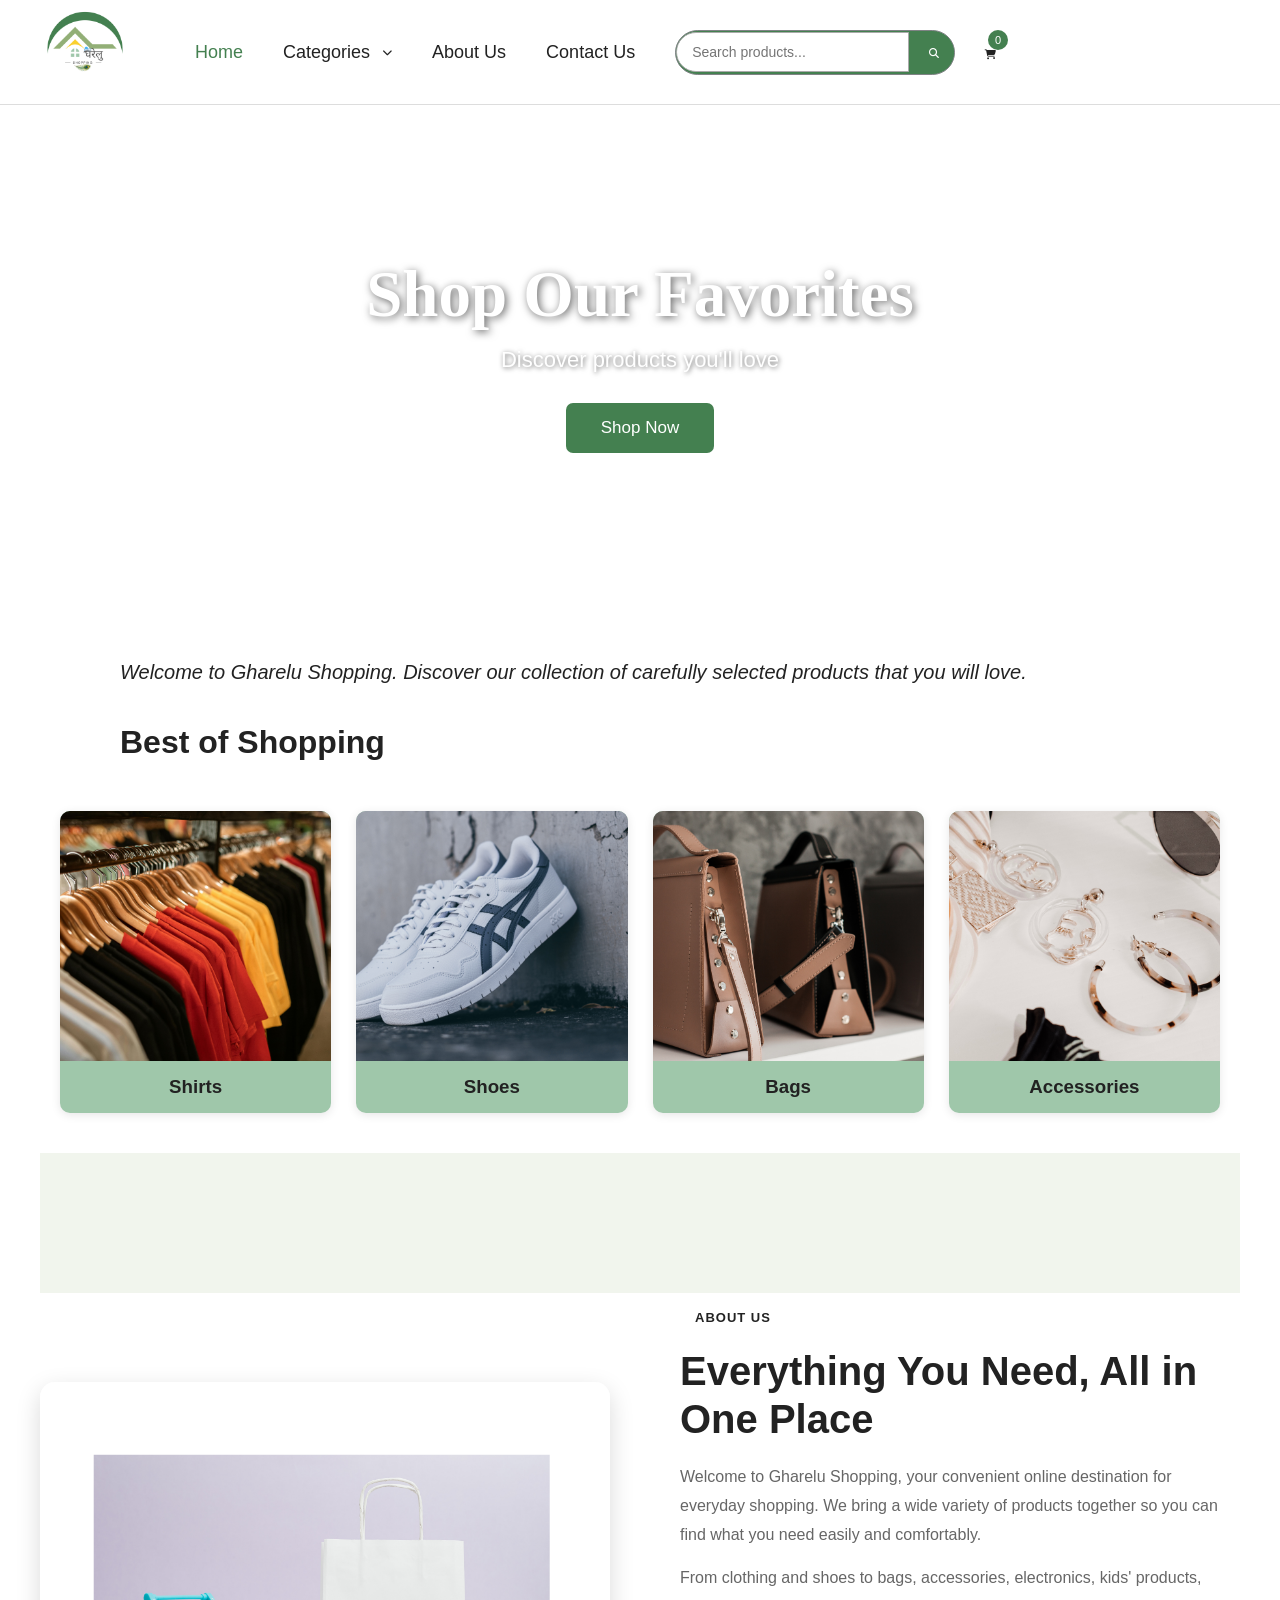
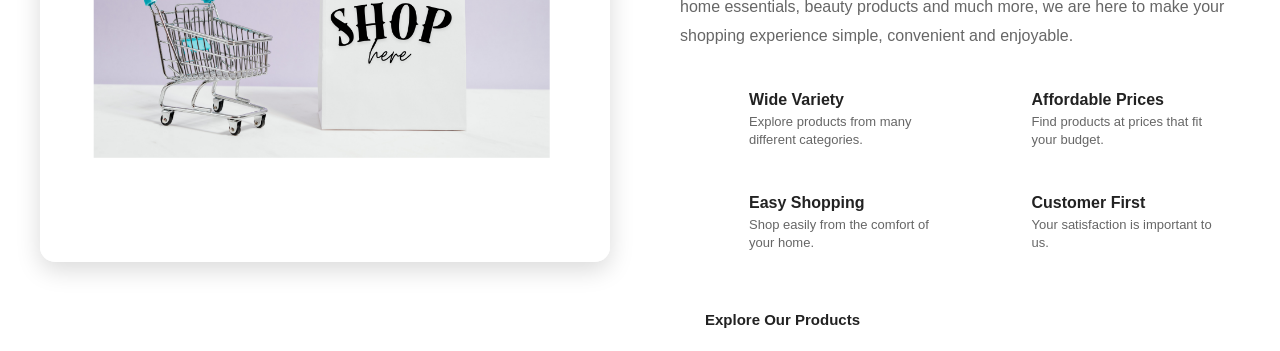
<file: index.html>
<!DOCTYPE html>
<html lang="en">

<head>
    <meta charset="UTF-8">
    <meta name="viewport" content="width=device-width, initial-scale=1.0">
        <title>Gharelu Shopping</title>

        <!-- CSS -->
    <link rel="stylesheet" href="style.css">
    <!-- Font Awesome -->
    <link rel="stylesheet"
        href="https://cdnjs.cloudflare.com/ajax/libs/font-awesome/6.5.2/css/all.min.css">
</head>
<body>
    <!-- =========================
        HEADER
    ========================== -->

    <header class="header">
        <!-- LOGO -->
        <div class="profile-dropdown">
    <button class="profile-btn">
        <img src="images/gharelu shopping 3.png"alt="Profile">
    </button>

    <div class="profile-menu">
        <a href="profile.html">
            <i class="fa-solid fa-user"> </i>My Profile
        </a>

        <a href="orders.html">
            <i class="fa-solid fa-box"></i>
            My Orders
        </a>

        <a href="login.html">
            <i class="fa-solid fa-right-to-bracket"></i>
            Login
        </a>

        <a href="register.html">
            <i class="fa-solid fa-user-plus"></i>
            Register
        </a>

    </div>

</div>

        <!-- =========================
            NAVIGATION
        ========================== -->

        <nav class="navbar">
            <!-- HOME -->
            <a href="index.html" class="active">Home</a>

        <!-- =========================
                CATEGORIES DROPDOWN
            ========================== -->

            <div class="category-dropdown">
                <a href="categories.html" class="category-link">Categories
                    <i class="fa-solid fa-chevron-down"></i>
                </a>
                <div class="category-menu">
                    <a href="clothes.html">Clothes</a>
                    <a href="electronics.html">Electronics</a>
                    <a href="kids.html">Kids</a>
                    <a href="skin-care.html">Skin Care</a>
                    <a href="home-living.html">Home & Living</a>
                    <a href="beauty.html">Beauty</a>
                </div>
            </div>

            <!-- ABOUT -->
                <a href="#about" class="about-us-btn">About Us</a>

    <!-- CONTACT -->
    <a href="contact">Contact Us</a>


        <!-- =========================
            RIGHT SIDE
        ========================== -->

        <div class="header-right">

            <!-- SEARCH -->
            <div class="search-box">

    <input
        type="text"
        id="searchInput"
        placeholder="Search products..."
    >

    <button
        type="button"
        onclick="searchProducts()">

        <i class="fa-solid fa-magnifying-glass"></i>
    </button>
</div>

            <!-- CART -->
            <a href="cart.html" class="cart">
                <i class="fa-solid fa-cart-shopping"></i>
                <span id="cartCount">0</span>
            </a>
        </div>
    </header>


    <!-- =========================
        HERO SECTION
    ========================== -->

    <section class="hero">

        <!-- BACKGROUND SLIDES -->

        <div class="slide slide1"></div>
        <div class="slide slide2"></div>
        <div class="slide slide3"></div>
        <div class="slide slide4"></div>


        <!-- HERO CONTENT -->

        <div class="hero-content">
            <h1> Shop Our Favorites</h1>
            <p>Discover products you'll love</p>
            <a href="categories.html" class="shop-btn"> Shop Now</a>
        </div>
    </section>


    <!-- =========================
        WELCOME SECTION
    ========================== -->

    <section class="content">

        <p>
            Welcome to Gharelu Shopping.
            Discover our collection of carefully selected
            products that you will love.
        </p>

        <h2>
            Best of Shopping
        </h2>

    </section>


    <!-- =========================
        PHOTO GALLERY
    ========================== -->

    <section class="photo-gallery">

        <!-- SHIRTS -->

        <a href="clothes.html" class="photo-card">
            <img src="images/t-shirt2.png"alt="Shirts">
            <h3>Shirts</h3>
        </a>


        <!-- SHOES -->

        <a href="clothes.html" class="photo-card">
            <img src="images/shoes.png"alt="Shoes">
            <h3>Shoes</h3>
        </a>


    <!-- BAGS -->
        <a href="clothes.html" class="photo-card">
            <img src="images/bags.png"alt="Bags">
            <h3>Bags</h3>
        </a>

        <!-- ACCESSORIES -->
        <a href="clothes.html" class="photo-card">
            <img src="images/accessories.png" alt="Accessories">
            <h3>Accessories</h3>
        </a>
    </section>

    <!-- =========================
    JAVASCRIPT
    ========================== -->
    <script src="script.js"></script>



    <!-- =========================================
    ABOUT SECTION
========================================= -->

<section class="about-section" id="about">
        <!-- your About Us content -->
</section>
    <div class="about-container">

        <!-- ABOUT IMAGE -->
        <div class="about-image">
            <img src="images/shop.png" alt="Gharelu Shopping">
        </div>

        <!-- ABOUT CONTENT -->
        <div class="about-content">

            <span class="about-tag">ABOUT US</span>

            <h2>
                Everything You Need,
                <span>All in One Place</span>
            </h2>

            <p>
                Welcome to Gharelu Shopping, your convenient online
                destination for everyday shopping. We bring a wide
                variety of products together so you can find what you
                need easily and comfortably.
            </p>

            <p>
                From clothing and shoes to bags, accessories, electronics,
                kids' products, home essentials, beauty products and much
                more, we are here to make your shopping experience simple,
                convenient and enjoyable.
            </p>

            <!-- ABOUT FEATURES -->
            <div class="about-features">

                <div class="about-feature">
                    <div class="about-icon">
                        <i class="fas fa-shopping-bag"></i>
                    </div>

                    <div>
                        <h3>Wide Variety</h3>
                        <p>
                            Explore products from many different categories.
                        </p>
                    </div>
                </div>

                <div class="about-feature">
                    <div class="about-icon">
                        <i class="fas fa-tags"></i>
                    </div>

                    <div>
                        <h3>Affordable Prices</h3>
                        <p>
                            Find products at prices that fit your budget.
                        </p>
                    </div>
                </div>

                <div class="about-feature">
                    <div class="about-icon">
                        <i class="fas fa-truck"></i>
                    </div>

                    <div>
                        <h3>Easy Shopping</h3>
                        <p>
                            Shop easily from the comfort of your home.
                        </p>
                    </div>
                </div>

                <div class="about-feature">
                    <div class="about-icon">
                        <i class="fas fa-heart"></i>
                    </div>

                    <div>
                        <h3>Customer First</h3>
                        <p>
                            Your satisfaction is important to us.
                        </p>
                    </div>
                </div>

            </div>

            <!-- BUTTON -->
            <a href="categories.html" class="about-btn">
                Explore Our Products
            </a>

        </div>

    </div>

</section>
</file>
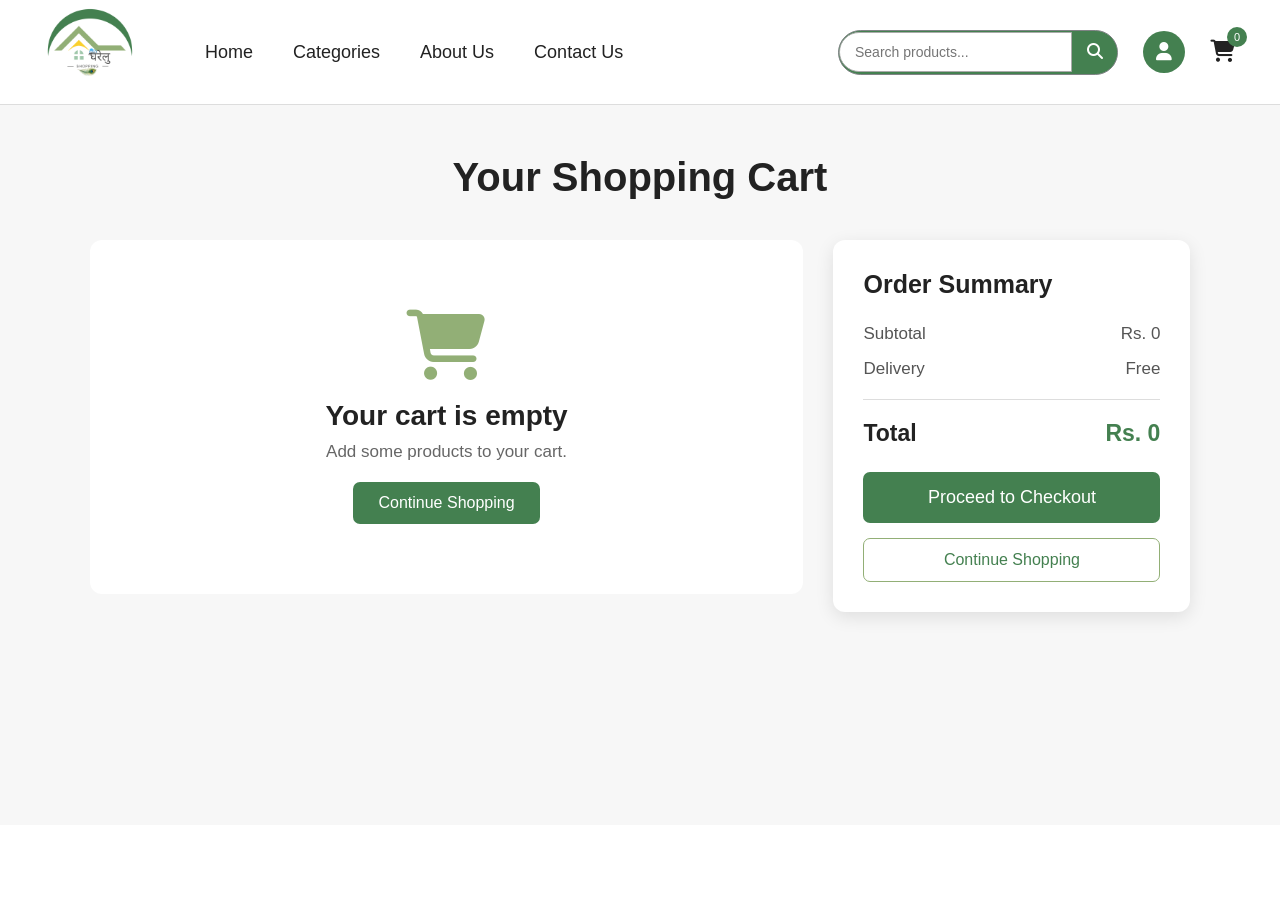
<file: cart.html>
<!DOCTYPE html>
<html lang="en">

<head>

    <meta charset="UTF-8">

    <meta name="viewport" content="width=device-width, initial-scale=1.0">

    <title>Shopping Cart - Gharelu Shopping</title>

    <!-- CSS -->
    <link rel="stylesheet" href="style.css">

    <!-- Font Awesome -->
    <link rel="stylesheet"
        href="https://cdnjs.cloudflare.com/ajax/libs/font-awesome/6.5.2/css/all.min.css">

</head>

<body>

    <!-- =========================
         HEADER
    ========================== -->

    <header class="header">

        <!-- LOGO -->

        <div class="logo">

            <a href="index.html">

                <img
                    src="images/gharelu shopping 3.png"
                    alt="Gharelu Shopping">

            </a>

        </div>


        <!-- NAVIGATION -->

        <nav class="navbar">

            <a href="index.html">
                Home
            </a>

            <a href="categories.html">
                Categories
            </a>

            <a href="about.html">
                About Us
            </a>

            <a href="contact.html">
                Contact Us
            </a>

        </nav>


        <!-- RIGHT SIDE -->

        <div class="header-right">

            <!-- SEARCH -->

            <div class="search-box">

                <input
                    type="text"
                    placeholder="Search products..."
                >

                <button type="button">

                    <i class="fa-solid fa-magnifying-glass"></i>

                </button>

            </div>


            <!-- PROFILE -->

            <a href="profile.html" class="profile">

                <i class="fa-solid fa-user"></i>

            </a>


            <!-- CART -->

            <a href="cart.html" class="cart">

                <i class="fa-solid fa-cart-shopping"></i>

                <span id="cartCount">0</span>

            </a>

        </div>

    </header>


    <!-- =========================
         CART
    ========================== -->

    <main class="cart-page">

        <h1>
            Your Shopping Cart
        </h1>


        <div class="cart-layout">

            <!-- CART PRODUCTS -->

            <div class="cart-products">

                <div id="cartContainer">

                    <!-- JavaScript adds products here -->

                </div>

            </div>


            <!-- CART SUMMARY -->

            <div class="cart-summary">

                <h2>
                    Order Summary
                </h2>

                <div class="summary-row">

                    <span>
                        Subtotal
                    </span>

                    <span id="cartTotal">
                        Rs. 0
                    </span>

                </div>


                <div class="summary-row">

                    <span>
                        Delivery
                    </span>

                    <span>
                        Free
                    </span>

                </div>


                <hr>


                <div class="summary-total">

                    <span>
                        Total
                    </span>

                    <span id="summaryTotal">
                        Rs. 0
                    </span>

                </div>


                <button
                    class="checkout-btn"
                    onclick="checkout()">

                    Proceed to Checkout

                </button>


                <a
                    href="categories.html"
                    class="continue-shopping">

                    Continue Shopping

                </a>

            </div>

        </div>

    </main>


    <!-- JAVASCRIPT -->

    <script src="script.js"></script>

</body>

</html>
</file>
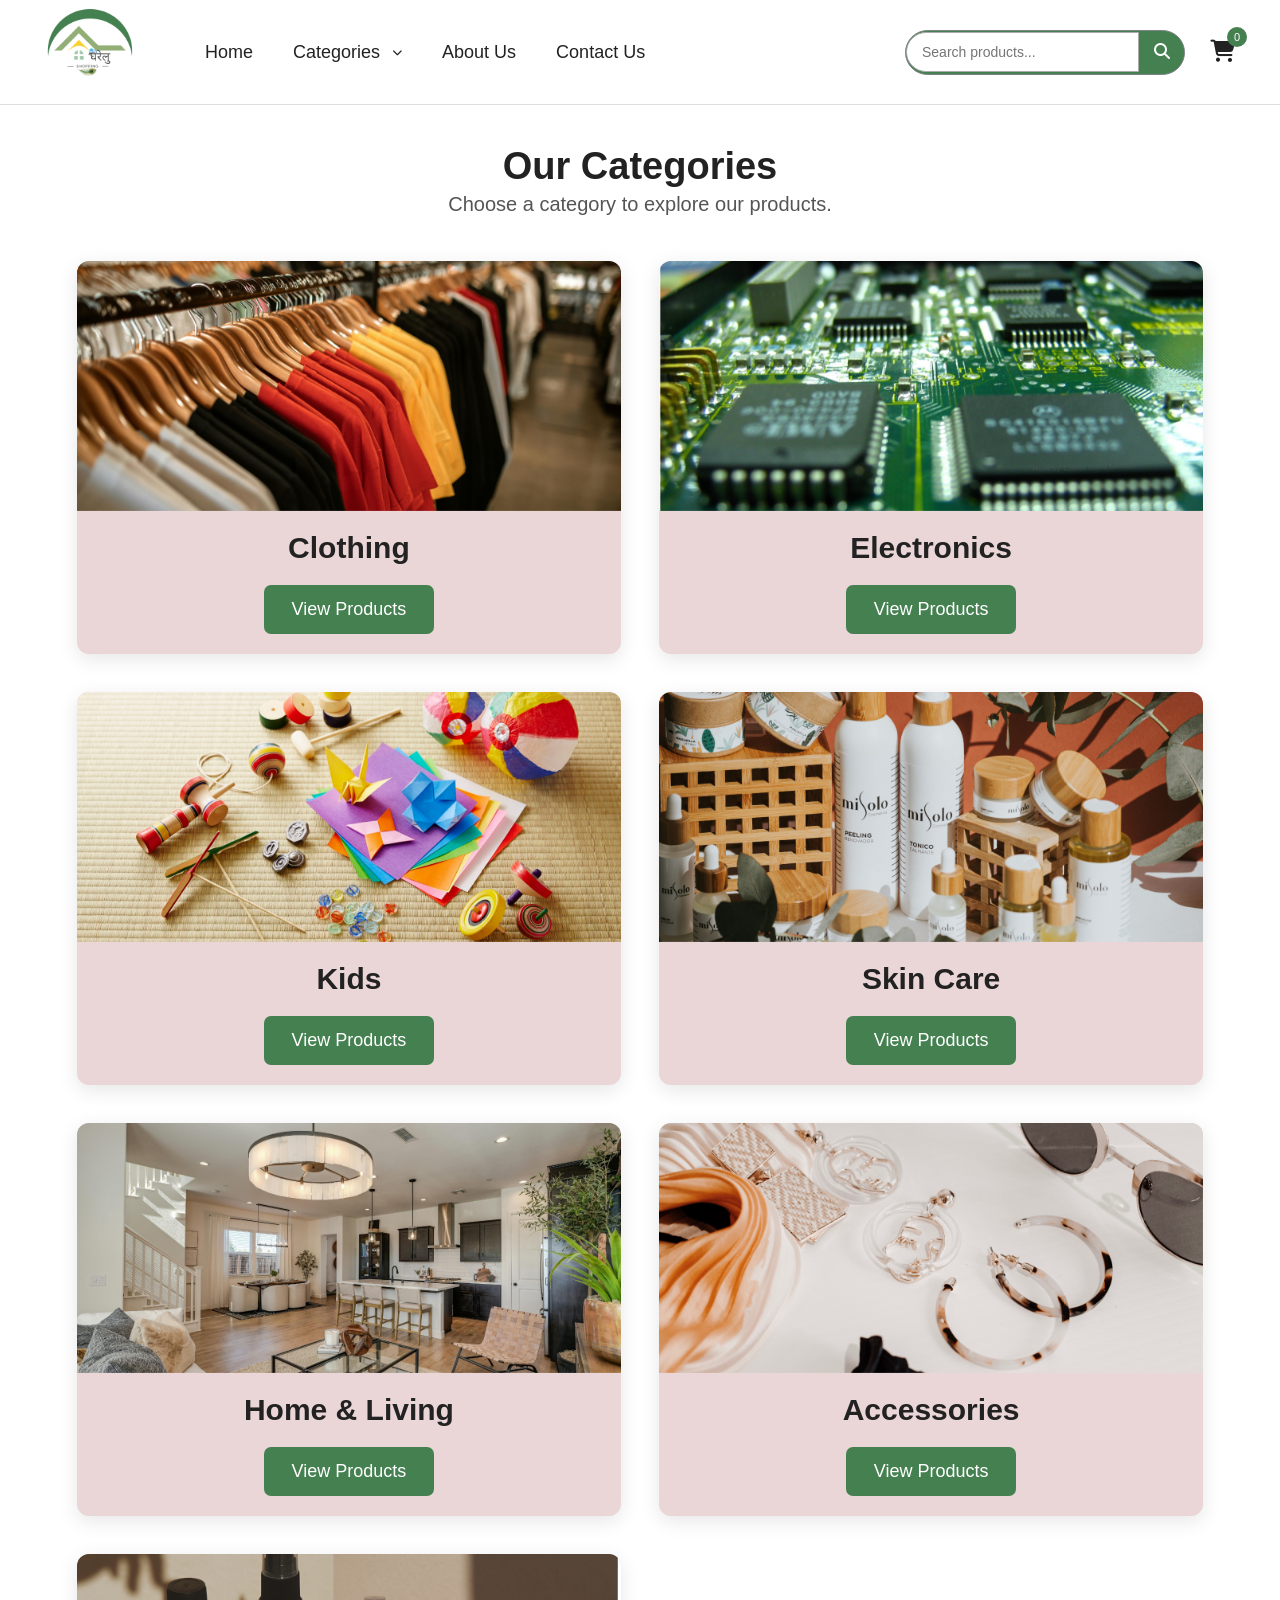
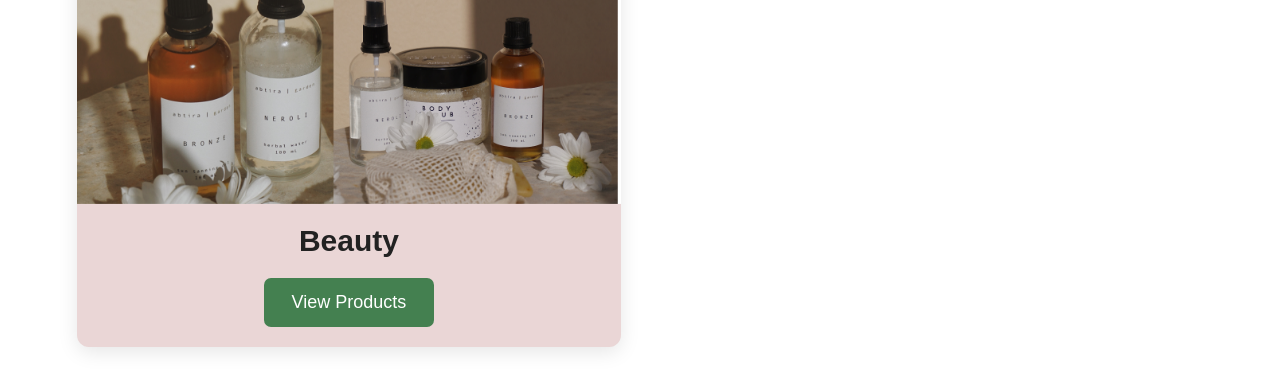
<file: categories.html>
<!DOCTYPE html>
<html lang="en">
<head>
    <meta charset="UTF-8">
    <meta name="viewport"
        content="width=device-width, initial-scale=1.0">
    <title>Categories - Gharelu Shopping</title>
    <link rel="stylesheet" href="style.css">
    <link rel="stylesheet"
        href="https://cdnjs.cloudflare.com/ajax/libs/font-awesome/6.5.2/css/all.min.css">
</head>

<body>


    <!-- =========================
        HEADER
    ========================== -->

    <header class="header">

        <!-- LOGO -->

        <div class="logo">

            <a href="index.html">

                <img
                    src="images/gharelu shopping 3.png"
                    alt="Gharelu Shopping"
                >

            </a>

        </div>


        <!-- NAVIGATION -->

        <nav class="navbar">

            <a href="index.html">
                Home
            </a>


            <!-- CATEGORY DROPDOWN -->

            <div class="category-dropdown">

                <a href="categories.html" class="category-link">

                    Categories

                    <i class="fa-solid fa-chevron-down"></i>

                </a>


                <div class="category-menu">

                    <a href="clothes.html">
                        Clothes
                    </a>

                    <a href="electronics.html">
                        Electronics
                    </a>

                    <a href="kids.html">
                        Kids
                    </a>

                    <a href="skin-care.html">
                        Skin Care
                    </a>

                    <a href="home-living.html">
                        Home & Living
                    </a>

                    <a href="beauty.html">
                        Beauty
                    </a>

                    <a href="beauty.html">
                        Accessories
                    </a>


                </div>

            </div>


            <a href="about.html">
                About Us
            </a>


            <a href="contact.html">
                Contact Us
            </a>

        </nav>


        <!-- RIGHT SIDE -->

        <div class="header-right">

            <div class="search-box">

                <input
                    type="text"
                    placeholder="Search products..."
                >

                <button type="button">

                    <i class="fa-solid fa-magnifying-glass"></i>

                </button>

            </div>


            <a href="cart.html" class="cart">

                <i class="fa-solid fa-cart-shopping"></i>

                <span>0</span>

            </a>

        </div>

    </header>


    <!-- =========================
        CATEGORY SECTION
    ========================== -->

    <section class="categories-section">

        <h1>
            Our Categories
        </h1>

        <p>
            Choose a category to explore our products.
        </p>


        <div class="categories-grid">


            <!-- CLOTHING -->

            <div class="category-card">

                <img
                    src="images/t-shirt2.png"
                    alt="Clothing"
                >

                <div class="category-content">

                    <h2>
                        Clothing
                    </h2>

                    <a
                        href="clothes.html"
                        class="view-btn"
                    >
                        View Products
                    </a>

                </div>

            </div>


            <!-- ELECTRONICS -->

            <div class="category-card">

                <img
                    src="images/electronics.png"
                    alt="Electronics"
                >

                <div class="category-content">

                    <h2>
                        Electronics
                    </h2>

                    <a
                        href="electronics.html"
                        class="view-btn"
                    >
                        View Products
                    </a>

                </div>

            </div>


            <!-- KIDS -->

            <div class="category-card">

                <img
                    src="images/kids.png"
                    alt="Kids"
                >

                <div class="category-content">

                    <h2>
                        Kids
                    </h2>

                    <a
                        href="kids.html"
                        class="view-btn"
                    >
                        View Products
                    </a>

                </div>

            </div>


            <!-- SKIN CARE -->

            <div class="category-card">

                <img
                    src="images/skincare.png"
                    alt="Skin Care"
                >

                <div class="category-content">

                    <h2>
                        Skin Care
                    </h2>

                    <a
                        href="skin-care.html"
                        class="view-btn"
                    >
                        View Products
                    </a>

                </div>

            </div>


            <!-- HOME & LIVING -->

            <div class="category-card">

                <img
                    src="images/home and living.png"
                    alt="Home & Living"
                >

                <div class="category-content">

                    <h2>
                        Home & Living
                    </h2>

                    <a
                        href="home-living.html"
                        class="view-btn"
                    >
                        View Products
                    </a>

                </div>

            </div>

            <!-- Accessories -->

            <div class="category-card">

                <img
                    src="images/accessories.png"
                    alt="Accessories"
                >

                <div class="category-content">

                    <h2>
                        Accessories
                    </h2>

                    <a
                        href="home-living.html"
                        class="view-btn"
                    >
                        View Products
                    </a>

                </div>

            </div>


            <!-- BEAUTY -->

            <div class="category-card">

                <img
                    src="images/beauty.png"
                    alt="Beauty"
                >

                <div class="category-content">

                    <h2>
                        Beauty
                    </h2>

                    <a
                        href="beauty.html"
                        class="view-btn"
                    >
                        View Products
                    </a>

                </div>

            </div>

        </div>

    </section>


</body>

</html>
</file>
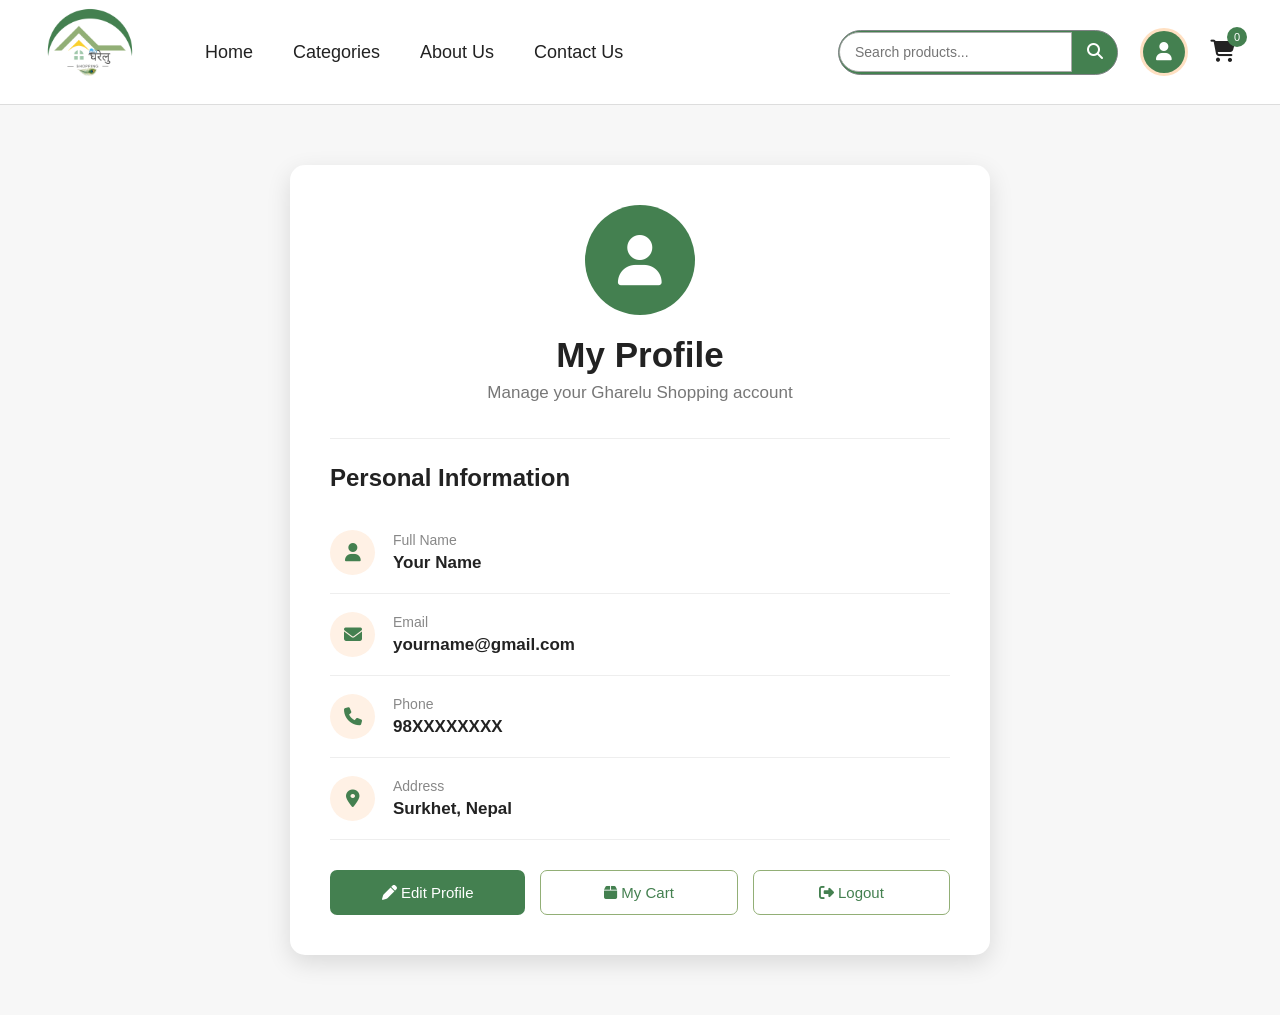
<file: profile.html>
<!DOCTYPE html>
<html lang="en">

<head>

    <meta charset="UTF-8">

    <meta name="viewport"
        content="width=device-width, initial-scale=1.0">

    <title>My Profile - Gharelu Shopping</title>

    <!-- CSS -->
    <link rel="stylesheet" href="style.css">

    <!-- Font Awesome -->
    <link rel="stylesheet"
        href="https://cdnjs.cloudflare.com/ajax/libs/font-awesome/6.5.2/css/all.min.css">

</head>


<body>


    <!-- =========================
         HEADER
    ========================== -->

    <header class="header">


        <!-- LOGO -->

        <div class="logo">

            <a href="index.html">

                <img
                    src="images/gharelu shopping 3.png"
                    alt="Gharelu Shopping">

            </a>

        </div>


        <!-- NAVIGATION -->

        <nav class="navbar">

            <a href="index.html">
                Home
            </a>

            <a href="categories.html">
                Categories
            </a>

            <a href="about.html">
                About Us
            </a>

            <a href="contact.html">
                Contact Us
            </a>

        </nav>


        <!-- RIGHT SIDE -->

        <div class="header-right">


            <!-- SEARCH -->

            <div class="search-box">

                <input
                    type="text"
                    placeholder="Search products..."
                >

                <button type="button">

                    <i class="fa-solid fa-magnifying-glass"></i>

                </button>

            </div>


            <!-- PROFILE -->

            <a href="profile.html"
               class="profile active-profile">

                <i class="fa-solid fa-user"></i>

            </a>


            <!-- CART -->

            <a href="cart.html"
               class="cart">

                <i class="fa-solid fa-cart-shopping"></i>

                <span id="cartCount">0</span>

            </a>


        </div>

    </header>



    <!-- =========================
         PROFILE PAGE
    ========================== -->

    <main class="profile-page">


        <div class="profile-container">


            <!-- PROFILE HEADER -->

            <div class="profile-header">


                <div class="profile-avatar">

                    <i class="fa-solid fa-user"></i>

                </div>


                <h1>
                    My Profile
                </h1>


                <p>
                    Manage your Gharelu Shopping account
                </p>


            </div>



            <!-- PROFILE INFORMATION -->

            <div class="profile-information">


                <h2>
                    Personal Information
                </h2>


                <!-- NAME -->

                <div class="profile-row">

                    <div class="profile-icon">

                        <i class="fa-solid fa-user"></i>

                    </div>


                    <div>

                        <span>
                            Full Name
                        </span>

                        <strong>
                            Your Name
                        </strong>

                    </div>

                </div>



                <!-- EMAIL -->

                <div class="profile-row">

                    <div class="profile-icon">

                        <i class="fa-solid fa-envelope"></i>

                    </div>


                    <div>

                        <span>
                            Email
                        </span>

                        <strong>
                            yourname@gmail.com
                        </strong>

                    </div>

                </div>



                <!-- PHONE -->

                <div class="profile-row">

                    <div class="profile-icon">

                        <i class="fa-solid fa-phone"></i>

                    </div>


                    <div>

                        <span>
                            Phone
                        </span>

                        <strong>
                            98XXXXXXXX
                        </strong>

                    </div>

                </div>



                <!-- ADDRESS -->

                <div class="profile-row">

                    <div class="profile-icon">

                        <i class="fa-solid fa-location-dot"></i>

                    </div>


                    <div>

                        <span>
                            Address
                        </span>

                        <strong>
                            Surkhet, Nepal
                        </strong>

                    </div>

                </div>


            </div>



            <!-- =========================
                 ACTION BUTTONS
            ========================== -->

            <div class="profile-actions">


                <button
                    class="edit-profile-btn"
                    onclick="editProfile()">

                    <i class="fa-solid fa-pen"></i>

                    Edit Profile

                </button>


                <a
                    href="cart.html"
                    class="orders-btn">

                    <i class="fa-solid fa-box"></i>

                    My Cart

                </a>


                <button
                    class="logout-btn"
                    onclick="logout()">

                    <i class="fa-solid fa-right-from-bracket"></i>

                    Logout

                </button>


            </div>


        </div>


    </main>



    <!-- =========================
         JAVASCRIPT
    ========================== -->

    <script src="script.js"></script>


    <script>

        function editProfile() {

            alert("Edit Profile feature will be added soon.");

        }


        function logout() {

            let confirmLogout =
                confirm("Are you sure you want to logout?");

            if (confirmLogout) {

                alert("You have been logged out.");

                window.location.href = "index.html";

            }

        }

    </script>


</body>

</html>
</file>
<file: style.css>
/* ==========================================
SEARCH BAR
========================================== */
.search-box {
    display: flex;
    align-items: center;
    width: 280px;
    height: 45px;
    border: 1px solid #7f8385;
    border-radius: 25px;
    background: #448050;
    overflow: hidden;
}

/* INPUT */

.search-box input {
    flex: 1;
    height: 100%;
    border: none;
    outline: none;
    padding: 0 18px;
    font-size: 16px;
    color: #333;
}

/* SEARCH BUTTON */

.search-box button {
    width: 50px;
    height: 100%;
    border: none;
    background: #448050;
    color: white;
    font-size: 17px;
    cursor: pointer;
}

/* HOVER */

.search-box button:hover {
    background: #448050;
}


/* SEARCH BAR FOCUS */
.search-box:focus-within {
    border-color:#92af76;
    box-shadow: 0 0 5px rgba(255, 122, 0, 0.3);
}
/* ==========================================
PROFILE PAGE
========================================== */

.profile-page {
    min-height: 80vh;
    background: #f7f7f7;
    padding: 60px 20px;
}


/* PROFILE CONTAINER */

.profile-container {
    max-width: 700px;
    margin: auto;
    background: white;
    border-radius: 15px;
    padding: 40px;
    box-shadow: 0 8px 25px rgba(0, 0, 0, 0.12);
}


/* ==========================================
PROFILE HEADER
========================================== */
.profile-header {
    text-align: center;
    margin-bottom: 35px;
}

.profile-avatar {
    width: 110px;
    height: 110px;
    margin: auto;
    border-radius: 50%;
    background:#448050;
    color: white;
    display: flex;
    align-items: center;
    justify-content: center;
    font-size: 50px;
}


.profile-header h1 {
    margin-top: 20px;
    margin-bottom: 8px;
    font-size: 35px;
}

.profile-header p {
    color: #777;
    font-size: 17px;
}


/* ==========================================
INFORMATION
========================================== */

.profile-information {
    border-top: 1px solid #eee;
    padding-top: 25px;
}


.profile-information h2 {
    font-size: 24px;
    margin-bottom: 20px;
}


/* PROFILE ROW */

.profile-row {
    display: flex;
    align-items: center;
    gap: 18px;
    padding: 18px 0;
    border-bottom: 1px solid #eee;
}


.profile-icon {
    width: 45px;
    height: 45px;
    border-radius: 50%;
    background: #fff1e5;
    color: #448050;
    display: flex;
    align-items: center;
    justify-content: center;
    font-size: 18px;
}

.profile-row span {
    display: block;
    color: #888;
    font-size: 14px;
    margin-bottom: 5px;
}

.profile-row strong {
    display: block;
    font-size: 17px;
    color: #222;
}


/* ==========================================
BUTTONS
========================================== */

.profile-actions {
    display: flex;
    gap: 15px;
    margin-top: 30px;
}

.profile-actions button,
.profile-actions a {
    flex: 1;
    padding: 13px 15px;
    border-radius: 7px;
    font-size: 15px;
    cursor: pointer;
    text-align: center;
    text-decoration: none;
}


/* EDIT */

.edit-profile-btn {
    border: none;
    background:#448050;
    color: white;
}

.edit-profile-btn:hover {
    background:#448050;
}


/* CART */

.orders-btn {
    border: 1px solid #92af76;
    color:#448050;
    background: white;
}

.orders-btn:hover {
    background: #fff4eb;
}


/* LOGOUT */

.logout-btn {
    border: 1px solid #92af76;
    color: #448050;
    background: white;
}


.logout-btn:hover {
    background:#448050;
    color: white;
}


/* ==========================================
PROFILE ICON IN HEADER
========================================== */

.profile {
    width: 42px;
    height: 42px;
    border-radius: 50%;
    display: flex;
    align-items: center;
    justify-content: center;
    text-decoration: none;
    background:#448050;
    color: white;
    font-size: 18px;
    transition: 0.3s;
}

.profile:hover {
    background: #448050;
    transform: scale(1.05);
}


.active-profile {
    box-shadow: 0 0 0 3px #ffe0c2;
}


/* ==========================================
MOBILE
========================================== */

@media (max-width: 700px) {
    .profile-container {
        padding: 25px;}
    .profile-actions {
        flex-direction: column;
    }
}

/* ==========================================
SHOPPING CART PAGE
========================================== */

.cart-page {
    background: #f7f7f7;
    min-height: 80vh;
    padding: 50px 7%;
}


/* PAGE TITLE */

.cart-page > h1 {
    text-align: center;
    font-size: 40px;
    margin-bottom: 40px;
    color: #222;
}


/* CART LAYOUT */

.cart-layout {
    display: grid;
    grid-template-columns: 2fr 1fr;
    gap: 30px;
    max-width: 1200px;
    margin: auto;
}


/* ==========================================
CART PRODUCTS
========================================== */

.cart-products {
    background: transparent;
}


#cartContainer {
    width: 100%;
}


/* CART ITEM */

.cart-item {
    display: flex;
    align-items: center;
    gap: 25px;
    background: white;
    padding: 20px;
    margin-bottom: 20px;
    border-radius: 12px;
    box-shadow: 0 5px 18px rgba(0, 0, 0, 0.10);
}


/* PRODUCT IMAGE */

.cart-item img {
    width: 130px;
    height: 130px;
    object-fit: cover;
    border-radius: 10px;
    background: #448050;
}


/* PRODUCT INFORMATION */

.cart-product-info {
    flex: 1;
}


.cart-product-info h3 {
    font-size: 22px;
    margin: 0 0 8px;
    color: #222;
}


.cart-product-info p {
    font-size: 18px;
    color: #448050;
    margin: 0;
    font-weight: bold;
}


/* ==========================================
QUANTITY
========================================== */

.quantity {
    display: flex;
    align-items: center;
    gap: 10px;
}


.quantity button {
    width: 35px;
    height: 35px;
    border: none;
    border-radius: 5px;
    background: #cbcecf;
    color: white;
    font-size: 22px;
    cursor: pointer;
}


.quantity button:hover {
    background:  #92af76;
}


.quantity span {
    min-width: 25px;
    text-align: center;
    font-size: 18px;
    font-weight: bold;
}


/* PRODUCT TOTAL */

.product-total {
    min-width: 110px;
    text-align: right;
    font-size: 19px;
    font-weight: bold;
    color: #222;
}


/* REMOVE BUTTON */

.remove-btn {
    border: none;
    background: transparent;
    color: #92af76;
    font-size: 20px;
    cursor: pointer;
    padding: 10px;
}


.remove-btn:hover {
    color: #92af76;
}


/* ==========================================
   ORDER SUMMARY
========================================== */

.cart-summary {
    background: white;

    padding: 30px;

    border-radius: 12px;

    height: fit-content;

    box-shadow: 0 5px 18px rgba(0, 0, 0, 0.10);

    position: sticky;

    top: 20px;
}


.cart-summary h2 {
    font-size: 25px;

    margin-top: 0;

    margin-bottom: 25px;
}


/* SUMMARY ROW */

.summary-row {
    display: flex;

    justify-content: space-between;

    margin: 15px 0;

    font-size: 17px;

    color: #555;
}


.cart-summary hr {
    border: none;

    border-top: 1px solid #ddd;

    margin: 20px 0;
}


/* TOTAL */

.summary-total {
    display: flex;

    justify-content: space-between;

    font-size: 23px;

    font-weight: bold;

    margin-bottom: 25px;
}


.summary-total span:last-child {
    color: #448050;
}


/* CHECKOUT */

.checkout-btn {
    width: 100%;

    border: none;

    background: #448050;

    color: white;

    padding: 15px;

    border-radius: 7px;

    font-size: 18px;

    cursor: pointer;
}


.checkout-btn:hover {
    background: #448050;
}


/* CONTINUE SHOPPING */

.continue-shopping {
    display: block;

    text-align: center;

    margin-top: 15px;

    padding: 12px;

    border: 1px solid #92af76;

    border-radius: 7px;

    color:#448050;

    text-decoration: none;

    font-size: 16px;
}


.continue-shopping:hover {
    background: #fff3e8;
}


/* ==========================================
   EMPTY CART
========================================== */

.empty-cart {
    background: white;

    padding: 70px 20px;

    text-align: center;

    border-radius: 12px;
}


.empty-cart i {
    font-size: 70px;

    color: #92af76;

    margin-bottom: 20px;
}


.empty-cart h2 {
    font-size: 28px;

    margin-bottom: 10px;
}


.empty-cart p {
    color: #666;

    font-size: 17px;
}


.empty-cart a {
    display: inline-block;

    margin-top: 20px;

    padding: 12px 25px;

    background: #448050;

    color: white;

    text-decoration: none;

    border-radius: 7px;
}


/* ==========================================
MOBILE
========================================== */

@media (max-width: 800px) {

    .cart-layout {
        grid-template-columns: 1fr;
    }

    .cart-summary {
        position: static;
    }

}


@media (max-width: 600px) {

    .cart-item {
        flex-wrap: wrap;
    }

    .cart-item img {
        width: 100px;
        height: 100px;
    }

    .cart-product-info {
        min-width: 150px;
    }

    .product-total {
        text-align: left;
    }

}

/* =====================================
CLOTHING PRODUCTS
===================================== */

.categories {
    padding: 50px 7%;
    text-align: center;
}

.categories h1 {
    font-size: 40px;
    margin-bottom: 10px;
}

.categories > p {
    font-size: 18px;
    color: #666;
    margin-bottom: 40px;
}


/* PRODUCT GRID */

.category-container {
    display: grid;

    grid-template-columns: repeat(3, 1fr);

    gap: 30px;

    max-width: 1200px;

    margin: auto;
}


/* PRODUCT CARD */

.category-card {
    background: white;

    border-radius: 12px;

    overflow: hidden;

    box-shadow: 0 5px 20px rgba(0, 0, 0, 0.12);

    transition: 0.3s;
}

.category-card:hover {
    transform: translateY(-7px);

    box-shadow: 0 10px 25px rgba(0, 0, 0, 0.18);
}


/* PRODUCT IMAGE */

.category-card img {
    width: 100%;

    height: 280px;

    object-fit: cover;

    display: block;
}


/* PRODUCT INFORMATION */

.category-info {
    padding: 20px;
}

.category-info h2 {
    margin: 0 0 10px;

    font-size: 24px;
}

.category-info p {
    margin-bottom: 18px;

    font-size: 20px;

    font-weight: bold;

    color:#020202;
}


/* ADD TO CART BUTTON */

.add-cart-btn {
    border: none;

    background: #6e6f6f;

    color: white;

    padding: 12px 22px;

    border-radius: 7px;

    font-size: 16px;

    cursor: pointer;

    transition: 0.3s;
}

.add-cart-btn:hover {
    background: #055c84;

    transform: scale(1.03);
}


/* =====================================
MOBILE
===================================== */

@media (max-width: 900px) {

    .category-container {
        grid-template-columns: repeat(2, 1fr);
    }

}


@media (max-width: 600px) {

    .category-container {
        grid-template-columns: 1fr;
    }

}

/* PROFILE DROPDOWN */

.profile-dropdown {
    position: relative;
    display: inline-block;
}

/* PROFILE LOGO */

.profile-btn {
    border: none;
    background: transparent;
    cursor: pointer;
    padding: 0;
}

.profile-btn img {
    width: 80px;
    height: 80px;
    object-fit: contain;
}

/* DROPDOWN MENU */

.profile-menu {
    display: none;
    position: absolute;

    top: 90px;
    left: 0;

    width: 200px;

    background: white;

    border-radius: 10px;

    box-shadow: 0 8px 20px rgba(0, 0, 0, 0.2);

    z-index: 9999;

    overflow: hidden;
}

/* SHOW MENU */

.profile-dropdown:hover .profile-menu {
    display: block;
}

/* MENU LINKS */

.profile-menu a {
    display: block;

    padding: 15px 20px;

    text-decoration: none;

    color: #333;

    font-size: 16px;
}

.profile-menu a i {
    margin-right: 10px;
}

.profile-menu a:hover {
    background: #f5f5f5;
    color: #17a597;
}
/* =================================
CATEGORY DROPDOWN
================================= */

.category-dropdown {
    position: relative;
}

.category-link {
    display: flex;
    align-items: center;
    gap: 8px;
}


/* DROPDOWN MENU */

.category-menu {
    position: absolute;

    top: 100%;
    left: 0;

    width: 250px;

    background: white;

    box-shadow: 0 8px 20px rgba(0, 0, 0, 0.15);

    border-radius: 0 0 10px 10px;

    display: none;

    z-index: 1000;

    overflow: hidden;
}


/* SHOW DROPDOWN */

.category-dropdown:hover .category-menu {
    display: block;
}


/* DROPDOWN LINKS */

.category-menu a {
    display: block;

    padding: 16px 22px;

    color: #333;

    text-decoration: none;

    font-size: 18px;
}


.category-menu a:hover {
    background: #dcbfbf;

    color: #48ad32;
}


/* =================================
   CATEGORY PAGE
================================= */

.categories-section {
    padding: 40px 6%;

    text-align: center;
}


.categories-section > h1 {
    font-size: 38px;

    margin-bottom: 5px;
}


.categories-section > p {
    font-size: 20px;

    color: #555;

    margin-bottom: 45px;
}


/* GRID */

.categories-grid {
    display: grid;

    grid-template-columns: repeat(2, 1fr);

    gap: 38px;
}


/* CATEGORY CARD */

.category-card {
    background: #448050;

    border-radius: 15px;

    overflow: hidden;

    box-shadow: 0 8px 25px rgba(0, 0, 0, 0.12);

    transition: 0.3s;
}


.category-card:hover {
    transform: translateY(-5px);

    box-shadow: 0 12px 30px rgba(0, 0, 0, 0.18);
}


/* CARD IMAGE */

.category-card img {
    width: 100%;

    height: 320px;

    object-fit: cover;

    display: block;
}


/* CARD CONTENT */

.category-content {
    padding: 20px;
}


.category-content h2 {
    font-size: 30px;

    margin: 0 0 20px;
}


/* VIEW PRODUCTS */

.view-btn {
    display: inline-block;

    background: #448050;

    color: white;

    text-decoration: none;

    padding: 14px 28px;

    border-radius: 7px;

    font-size: 18px;

    transition: 0.3s;
}


.view-btn:hover {
    background: #448050;

    transform: scale(1.03);
}


/* =================================
   SHOP NOW
================================= */

.shop-btn {
    display: inline-block;

    background: #448050;

    color: white;

    text-decoration: none;

    padding: 14px 30px;

    border-radius: 7px;

    font-size: 18px;

    transition: 0.3s;
}


.shop-btn:hover {
    background: #d8f9fa;
}


/* =================================
   PHOTO CARDS
================================= */

.photo-card {
    text-decoration: none;

    color: inherit;

    display: block;
}


.photo-card img {
    transition: 0.3s;
}


.photo-card:hover img {
    transform: scale(1.05);
}


/* =========================
   RESET
========================= */

* {
    margin: 0;
    padding: 0;
    box-sizing: border-box;
}

html {
    scroll-behavior: smooth;
}

body {
    font-family: Arial, sans-serif;
    background-color: white;
    color: #222;
}


/* =========================
   CATEGORY DROPDOWN
========================= */

.category-dropdown {
    position: relative;
}

.category-dropdown > a {
    display: flex;
    align-items: center;
    gap: 7px;
}

.category-menu {
    position: absolute;
    top: 100%;
    left: 0;
    width: 200px;
    background: white;
    border-radius: 8px;
    padding: 10px 0;
    box-shadow: 0 8px 20px rgba(0, 0, 0, 0.15);
    display: none;
    z-index: 1000;
}

.category-menu a {
    display: block;
    padding: 12px 18px;
    color: #333;
    text-decoration: none;
    font-size: 15px;
}

.category-menu a:hover {
    background: #f2f2f2;
    color: #448050;
}

.category-dropdown:hover .category-menu {
    display: block;
}


/* =========================
   HEADER
========================= */

.header {
    width: 100%;
    height: 105px;
    display: flex;
    align-items: center;
    padding: 0 45px;
    background-color: white;
    border-bottom: 1px solid #ddd;
    position: relative;
    z-index: 100;
}


/* =========================
   LOGO
========================= */

.logo {
    width: 90px;
    height: 90px;
    border-radius: 50%;
    overflow: hidden;
    flex-shrink: 0;
}

.logo img {
    width: 100%;
    height: 100%;
    object-fit: contain;
    display: block;

    transition: transform 0.5s ease;
}

.logo:hover img {
    transform: rotate(10deg) scale(1.08);
}


/* =========================
   NAVIGATION
========================= */

.navbar {
    display: flex;
    align-items: center;
    gap: 40px;
    margin-left: 70px;
}

.navbar a {
    text-decoration: none;
    color: #222;
    font-size: 18px;
    transition: 0.3s ease;
}

.navbar a:hover {
    color: #448050;
    transform: translateY(-2px);
}

.navbar a.active {
    color: #448050;
}

.navbar i {
    font-size: 10px;
    margin-left: 5px;
}


/* =========================
   RIGHT SIDE
========================= */

.header-right {
    margin-left: auto;
    display: flex;
    align-items: center;
    gap: 25px;
}


/* =========================
   SEARCH BOX
========================= */

.search-box {
    display: flex;
    align-items: center;
}

.search-box input {
    width: 190px;
    height: 40px;
    padding: 0 15px;
    border: 1px solid #aaa;
    outline: none;
    font-size: 14px;
    border-radius: 20px 0 0 20px;
    transition: 0.3s ease;
}

.search-box input:focus {
    border-color: #448050;
    box-shadow: 0 0 8px rgba(245, 124, 0, 0.25);
}

.search-box button {
    width: 45px;
    height: 40px;
    border: none;
    background-color: #448050;
    color: white;
    cursor: pointer;
    border-radius: 0 20px 20px 0;
    font-size: 16px;
    transition: 0.3s;
}

.search-box button:hover {
    background-color: #448050;
    transform: scale(1.05);
}


/* =========================
   SHOPPING CART
========================= */

.cart {
    position: relative;
    border: none;
    background: none;
    font-size: 22px;
    cursor: pointer;
    color: #222;
    transition: 0.3s ease;
}

.cart:hover {
    color: #448050;
    transform: scale(1.15);
}

.cart span {
    position: absolute;
    top: -12px;
    right: -12px;
    width: 20px;
    height: 20px;
    display: flex;
    justify-content: center;
    align-items: center;
    background-color:#448050;
    color: white;
    border-radius: 50%;
    font-size: 11px;
}


/* =========================
   HERO SECTION
========================= */

.hero {
    position: relative;
    width: 100%;
    height: 500px;
    overflow: hidden;
    display: flex;
    justify-content: center;
    align-items: center;
    text-align: center;
}


/* =========================
   BACKGROUND SLIDES
========================= */

.slide {
    position: absolute;
    top: 0;
    left: 0;
    width: 100%;
    height: 100%;

    background-size: cover;
    background-position: center;
    background-repeat: no-repeat;

    opacity: 0;

    animation: fadeSlide 16s infinite;

    /* Smooth image movement */
    will-change: transform, opacity;
}


/* =========================
   IMAGE 1
========================= */

.slide1 {
    background-image:
        linear-gradient(
            rgba(0, 0, 0, 0.25),
            rgba(0, 0, 0, 0.25)
        ),
        url("images/shop.png");

    animation-delay: 0s;
}


/* =========================
   IMAGE 2
========================= */

.slide2 {
    background-image:
        linear-gradient(
            rgba(0, 0, 0, 0.25),
            rgba(0, 0, 0, 0.25)
        ),
        url("images/shop\ \(1\).png");

    animation-delay: 4s;
}


/* =========================
   IMAGE 3
========================= */

.slide3 {
    background-image:
        linear-gradient(
            rgba(0, 0, 0, 0.25),
            rgba(0, 0, 0, 0.25)
        ),
        url("images/t-shirt.png");

    animation-delay: 8s;
}


/* =========================
   IMAGE 4
========================= */

.slide4 {
    background-image:
        linear-gradient(
            rgba(0, 0, 0, 0.25),
            rgba(0, 0, 0, 0.25)
        ),
        url("images/shop\ \(2\).png");

    animation-delay: 12s;
}


/* =========================
   HERO IMAGE ANIMATION
========================= */

@keyframes fadeSlide {

    0% {
        opacity: 0;
        transform: scale(1);
    }

    10% {
        opacity: 1;
        transform: scale(1.02);
    }

    25% {
        opacity: 1;
        transform: scale(1.08);
    }

    35% {
        opacity: 0;
        transform: scale(1.10);
    }

    100% {
        opacity: 0;
        transform: scale(1);
    }
}


/* =========================
   HERO CONTENT
========================= */

.hero-content {
    position: relative;
    z-index: 10;
    color: white;
    text-align: center;
    max-width: 800px;
    padding: 20px;
}


/* =========================
   HERO TITLE
========================= */

.hero-content h1 {
    font-family: Georgia, serif;
    font-size: 65px;
    font-weight: bold;
    margin-bottom: 15px;

    text-shadow:
        2px 2px 8px rgba(0, 0, 0, 0.6);

    animation: titleAnimation 1.2s ease-out;
}


/* =========================
   HERO DESCRIPTION
========================= */

.hero-content p {
    font-size: 22px;
    margin-bottom: 30px;

    text-shadow:
        1px 1px 5px rgba(0, 0, 0, 0.6);

    animation: textAnimation 1.5s ease-out;
}


/* =========================
SHOP NOW BUTTON
========================= */

.shop-btn {
    padding: 15px 35px;
    border: none;
    background-color: #448050;
    color: white;
    font-size: 17px;
    cursor: pointer;

    transition: all 0.3s ease;

    animation: buttonAnimation 1.8s ease-out;
}

.shop-btn:hover {
    background-color: #448050;
    transform: scale(1.08);
    box-shadow: 0 8px 20px rgba(0, 0, 0, 0.25);
}


/* =========================
   HERO TEXT ANIMATIONS
========================= */

@keyframes titleAnimation {

    from {
        opacity: 0;
        transform: translateY(40px);
    }

    to {
        opacity: 1;
        transform: translateY(0);
    }
}

@keyframes textAnimation {

    from {
        opacity: 0;
        transform: translateY(25px);
    }

    to {
        opacity: 1;
        transform: translateY(0);
    }
}

@keyframes buttonAnimation {

    from {
        opacity: 0;
        transform: scale(0.8);
    }

    to {
        opacity: 1;
        transform: scale(1);
    }
}


/* =========================
   CONTENT
========================= */

.content {
    max-width: 1100px;
    margin: 50px auto;
    padding: 0 30px;
}

.content p {
    font-size: 20px;
    line-height: 1.7;
    font-style: italic;
}

.content h2 {
    margin-top: 35px;
    font-size: 32px;
}


/* =========================
   CATEGORIES PAGE
========================= */

.categories {
    padding: 60px 40px;
    text-align: center;
    background-color: #dfd0d0;
    min-height: calc(100vh - 105px);
}

.categories > h1 {
    font-size: 42px;
    margin-bottom: 10px;
    color: #222;
}

.categories > p {
    font-size: 18px;
    color: #666;
    margin-bottom: 45px;
}


/* =========================
   CATEGORY CONTAINER
========================= */

.category-container {
    max-width: 1200px;
    margin: auto;

    display: grid;
    grid-template-columns: repeat(3, 1fr);
    gap: 30px;
}


/* =========================
   CATEGORY CARD
========================= */

.category-card {
    background-color: rgb(234, 214, 214);
    border-radius: 12px;
    overflow: hidden;

    box-shadow:
        0 5px 20px rgba(0, 0, 0, 0.1);

    transition:
        transform 0.4s ease,
        box-shadow 0.4s ease;

    transform-style: preserve-3d;
    perspective: 1000px;
}

.category-card:hover {
    transform: translateY(-8px);
    box-shadow:
        0 15px 35px rgba(0, 0, 0, 0.18);
}


/* =========================
   CATEGORY IMAGE
========================= */

.category-card img {
    width: 100%;
    height: 250px;
    object-fit: cover;
    display: block;

    transition:
        transform 0.5s ease,
        filter 0.5s ease;

    will-change: transform;
}

.category-card:hover img {
    transform: scale(1.08);
    filter: brightness(1.05);
}


/* =========================
   CATEGORY INFORMATION
========================= */

.category-info {
    padding: 25px;
}

.category-info h2 {
    font-size: 25px;
    margin-bottom: 15px;
}

.category-info a {
    display: inline-block;

    padding: 10px 22px;

    background-color: #448050;
    color: rgb(251, 238, 238);

    text-decoration: none;
    border-radius: 5px;

    transition: 0.3s;
}

.category-info a:hover {
    background-color: #448050;
    transform: translateY(-3px);
    box-shadow: 0 5px 12px rgba(245, 124, 0, 0.3);
}


/* =========================
   PHOTO GALLERY
========================= */

.photo-gallery {
    display: grid;

    grid-template-columns: repeat(4, 1fr);

    gap: 25px;

    max-width: 1200px;

    margin: 40px auto;

    padding: 0 20px;
}


/* =========================
   PHOTO CARD
========================= */

.photo-card {
    background: #9fc7aa;

    text-align: center;

    border-radius: 10px;

    overflow: hidden;

    box-shadow:
        0 2px 10px rgba(0, 0, 0, 0.1);

    transition:
        transform 0.4s ease,
        box-shadow 0.4s ease;

    transform-style: preserve-3d;
}

.photo-card:hover {
    transform: translateY(-8px);

    box-shadow:
        0 12px 30px rgba(0, 0, 0, 0.18);
}


/* =========================
   PHOTO CARD IMAGE
========================= */

.photo-card img {
    width: 100%;

    height: 250px;

    object-fit: cover;

    display: block;

    transition:
        transform 0.5s ease,
        filter 0.5s ease;
}

.photo-card:hover img {
    transform: scale(1.08);

    filter: brightness(1.05);
}


/* =========================
   PHOTO CARD TITLE
========================= */

.photo-card h3 {
    padding: 15px;
    margin: 0;

    transition:
        color 0.3s ease,
        transform 0.3s ease;
}

.photo-card:hover h3 {
    color: #448050;
    transform: translateY(-2px);
}


/* =========================
   TABLET
========================= */

@media (max-width: 1000px) {

    .header {
        padding: 0 25px;
    }

    .navbar {
        gap: 25px;
        margin-left: 40px;
    }

    .navbar a {
        font-size: 16px;
    }

    .search-box input {
        width: 150px;
    }

    .photo-gallery {
        grid-template-columns: repeat(3, 1fr);
    }
}


/* =========================
   CATEGORY TABLET
========================= */

@media (max-width: 800px) {

    .category-container {
        grid-template-columns: repeat(2, 1fr);
    }
}


/* =========================
   MOBILE
========================= */

@media (max-width: 750px) {

    .header {
        height: auto;
        min-height: 90px;
        padding: 10px 15px;
        flex-wrap: wrap;
    }

    .logo {
        width: 75px;
        height: 75px;
    }

    .navbar {
        order: 3;

        width: 100%;

        margin: 15px 0 5px;

        justify-content: center;

        gap: 18px;
    }

    .navbar a {
        font-size: 14px;
    }

    .header-right {
        margin-left: auto;
        gap: 10px;
    }

    .search-box input {
        width: 130px;
    }

    .hero {
        height: 400px;
    }

    .hero-content h1 {
        font-size: 45px;
    }

    .hero-content p {
        font-size: 18px;
    }

    .photo-gallery {
        grid-template-columns: repeat(2, 1fr);
    }
}


/* =========================
   SMALL MOBILE
========================= */

@media (max-width: 500px) {

    .logo {
        width: 65px;
        height: 65px;
    }

    .navbar {
        gap: 10px;
    }

    .navbar a {
        font-size: 12px;
    }

    .search-box input {
        display: none;
    }

    .search-box button {
        width: 40px;
        height: 40px;
        border-radius: 50%;
    }

    .hero {
        height: 350px;
    }

    .hero-content h1 {
        font-size: 35px;
    }

    .hero-content p {
        font-size: 16px;
    }

    .shop-btn {
        padding: 12px 25px;
        font-size: 15px;
    }

    .categories {
        padding: 40px 20px;
    }

    .categories > h1 {
        font-size: 32px;
    }

    .category-container {
        grid-template-columns: 1fr;
    }

    .photo-gallery {
        grid-template-columns: 1fr;
    }
}


/* =========================
REDUCE ANIMATION FOR USERS
WHO PREFER LESS MOTION
========================= */

@media (prefers-reduced-motion: reduce) {

    *,
    *::before,
    *::after {
        animation-duration: 0.01ms !important;
        animation-iteration-count: 1 !important;
        transition-duration: 0.01ms !important;
    }
}


/* =====================================================
   ABOUT SECTION
===================================================== */

.about-section {
    max-width: 1200px;
    margin: 0 auto;
    padding: 70px 30px;
    background-color: var(--white);
}


/* ABOUT CONTAINER */

.about-container {
    display: grid;
    grid-template-columns: 1fr 1fr;
    align-items: center;
    gap: 60px;
}


/* ABOUT TEXT */

.about-text h1 {
    font-size: 45px;
    color: var(--dark-green);
    margin-bottom: 20px;
}

.about-text > p {
    font-size: 18px;
    line-height: 1.8;
    color: var(--gray);
    margin-bottom: 18px;
    font-style: normal;
}

.about-text h2 {
    font-size: 30px;
    color: var(--dark-green);
    margin-top: 35px;
    margin-bottom: 25px;
}


/* ABOUT IMAGE */

.about-image {
    width: 100%;
    overflow: hidden;
    border-radius: 15px;
    box-shadow: 0 8px 25px rgba(0, 0, 0, 0.15);
}

.about-image img {
    width: 100%;
    height: 450px;
    object-fit: cover;
    display: block;
    transition: transform 0.5s ease;
}

.about-image:hover img {
    transform: scale(1.05);
}


/* FEATURES */

.about-features {
    display: grid;
    grid-template-columns: repeat(2, 1fr);
    gap: 20px;
}

.about-feature {
    padding: 20px;
    background-color: #f1f5ed;
    border-radius: 10px;
    border-left: 5px solid var(--dark-green);
    transition: 0.3s ease;
}

.about-feature:hover {
    transform: translateY(-5px);
    background-color: var(--light-green);
    box-shadow: 0 8px 20px rgba(0, 0, 0, 0.10);
}

.about-feature i {
    font-size: 28px;
    color: var(--dark-green);
    margin-bottom: 12px;
}

.about-feature h3 {
    font-size: 19px;
    color: var(--dark-green);
    margin-bottom: 8px;
}

.about-feature p {
    font-size: 14px;
    line-height: 1.6;
    color: var(--gray);
}


/* =====================================================
   ABOUT MOBILE
===================================================== */

@media (max-width: 800px) {

    .about-container {
        grid-template-columns: 1fr;
        gap: 35px;
    }

    .about-text h1 {
        font-size: 38px;
    }

    .about-image {
        order: -1;
    }

    .about-image img {
        height: 350px;
    }
}


@media (max-width: 500px) {

    .about-section {
        padding: 45px 20px;
    }

    .about-text h1 {
        font-size: 32px;
    }

    .about-text > p {
        font-size: 16px;
    }

    .about-features {
        grid-template-columns: 1fr;
    }

    .about-image img {
        height: 280px;
    }
}
/* =========================================
   ABOUT SECTION
========================================= */

.about-section {
    width: 100%;
    padding: 70px 7%;
    background: #f1f5ed;
}


/* ABOUT CONTAINER */

.about-container {
    max-width: 1200px;
    margin: auto;

    display: grid;
    grid-template-columns: 1fr 1fr;

    align-items: center;

    gap: 60px;
}


/* =========================================
   ABOUT IMAGE
========================================= */

.about-image {
    width: 100%;
    height: 480px;

    overflow: hidden;

    border-radius: 15px;

    box-shadow:
        0 8px 25px rgba(0, 0, 0, 0.15);
}

.about-image img {
    width: 100%;
    height: 100%;

    object-fit: cover;

    display: block;

    transition: transform 0.5s ease;
}

.about-image:hover img {
    transform: scale(1.05);
}


/* =========================================
   ABOUT CONTENT
========================================= */

.about-content {
    padding: 10px;
}


/* ABOUT LABEL */

.about-tag {
    display: inline-block;

    background: var(--light-green);

    color: var(--dark-green);

    padding: 7px 15px;

    border-radius: 20px;

    font-size: 13px;

    font-weight: bold;

    letter-spacing: 1px;

    margin-bottom: 15px;
}


/* ABOUT HEADING */

.about-content h2 {
    font-size: 40px;

    line-height: 1.2;

    color: #222;

    margin-bottom: 20px;
}

.about-content h2 span {
    color: var(--dark-green);
}


/* ABOUT PARAGRAPHS */

.about-content > p {
    font-size: 16px;

    line-height: 1.8;

    color: #666;

    margin-bottom: 15px;

    font-style: normal;
}


/* =========================================
   FEATURES
========================================= */

.about-features {
    display: grid;

    grid-template-columns: repeat(2, 1fr);

    gap: 15px;

    margin-top: 25px;

    margin-bottom: 30px;
}


/* FEATURE */

.about-feature {
    display: flex;

    align-items: center;

    gap: 12px;

    padding: 15px;

    background: white;

    border-radius: 10px;

    border-left: 4px solid var(--dark-green);

    transition: 0.3s ease;
}

.about-feature:hover {
    transform: translateY(-4px);

    background: var(--light-green);

    box-shadow:
        0 5px 15px rgba(0, 0, 0, 0.10);
}


/* FEATURE ICON */

.about-icon {
    min-width: 42px;

    width: 42px;
    height: 42px;

    border-radius: 50%;

    display: flex;

    align-items: center;
    justify-content: center;

    background: var(--dark-green);

    color: white;

    font-size: 17px;
}


/* FEATURE TEXT */

.about-feature h3 {
    font-size: 16px;

    color: var(--dark-green);

    margin-bottom: 4px;
}

.about-feature p {
    font-size: 13px;

    color: #666;

    line-height: 1.4;

    margin: 0;
}


/* =========================================
   ABOUT BUTTON
========================================= */

.about-btn {
    display: inline-block;

    padding: 13px 25px;

    background: var(--yellow);

    color: #222;

    text-decoration: none;

    border-radius: 7px;

    font-size: 15px;

    font-weight: bold;

    transition: 0.3s ease;
}

.about-btn:hover {
    background: var(--dark-green);

    color: white;

    transform: translateY(-2px);

    box-shadow:
        0 5px 15px rgba(0, 0, 0, 0.15);
}


/* =========================================
   ABOUT TABLET
========================================= */

@media (max-width: 900px) {

    .about-container {
        grid-template-columns: 1fr;

        gap: 40px;
    }

    .about-image {
        height: 400px;
    }

    .about-content h2 {
        font-size: 35px;
    }
}


/* =========================================
ABOUT MOBILE
========================================= */

@media (max-width: 600px) {

    .about-section {
        padding: 50px 20px;
    }

    .about-image {
        height: 300px;
    }

    .about-content h2 {
        font-size: 30px;
    }

    .about-content > p {
        font-size: 15px;
    }

    .about-features {
        grid-template-columns: 1fr;
    }

    .about-btn {
        width: 100%;
        text-align: center;
    }
}
/* =========================================
   CLOTHING PRODUCTS - SMALL MOBILE
========================================= */

@media (max-width: 600px) {

    /* Section */
    .categories {
        padding: 25px 12px;
        min-height: auto;
    }

    .categories > h1 {
        font-size: 28px;
        margin-bottom: 6px;
    }

    .categories > p {
        font-size: 15px;
        margin-bottom: 20px;
    }

    /* Product grid */
    .category-container {
        display: grid;
        grid-template-columns: 1fr;
        gap: 15px;
        width: 100%;
    }

    /* Product card */
    .category-card {
        width: 100%;
        max-width: 320px;
        margin: 0 auto;
        border-radius: 10px;
    }

    /* Product image */
    .category-card img {
        width: 100%;
        height: 140px;
        object-fit: cover;
    }

    /* Product information */
    .category-info {
        padding: 12px;
    }

    .category-info h2 {
        font-size: 20px;
        margin-bottom: 7px;
    }

    .category-info p {
        font-size: 16px;
        margin-bottom: 10px;
    }

    /* Add to cart */
    .add-cart-btn {
        padding: 8px 14px;
        font-size: 14px;
        border-radius: 6px;
    }
}
</file>
